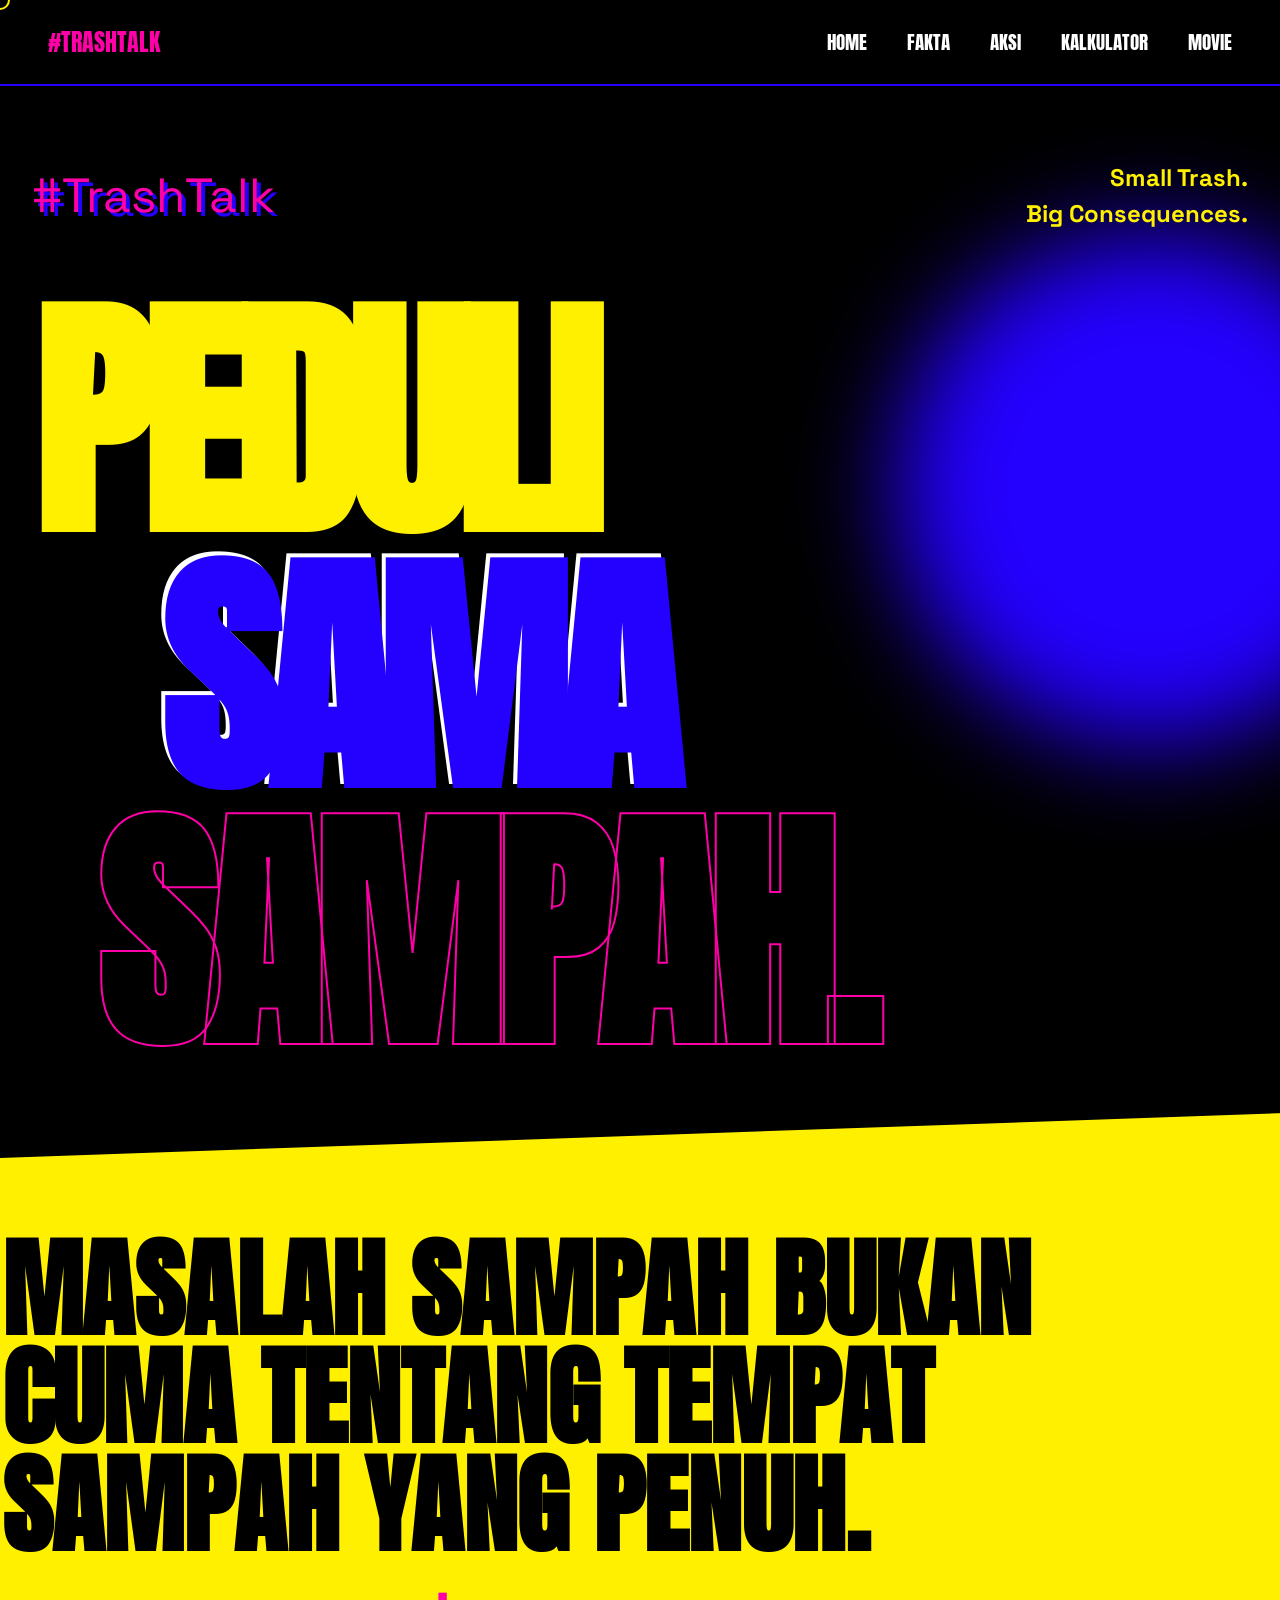
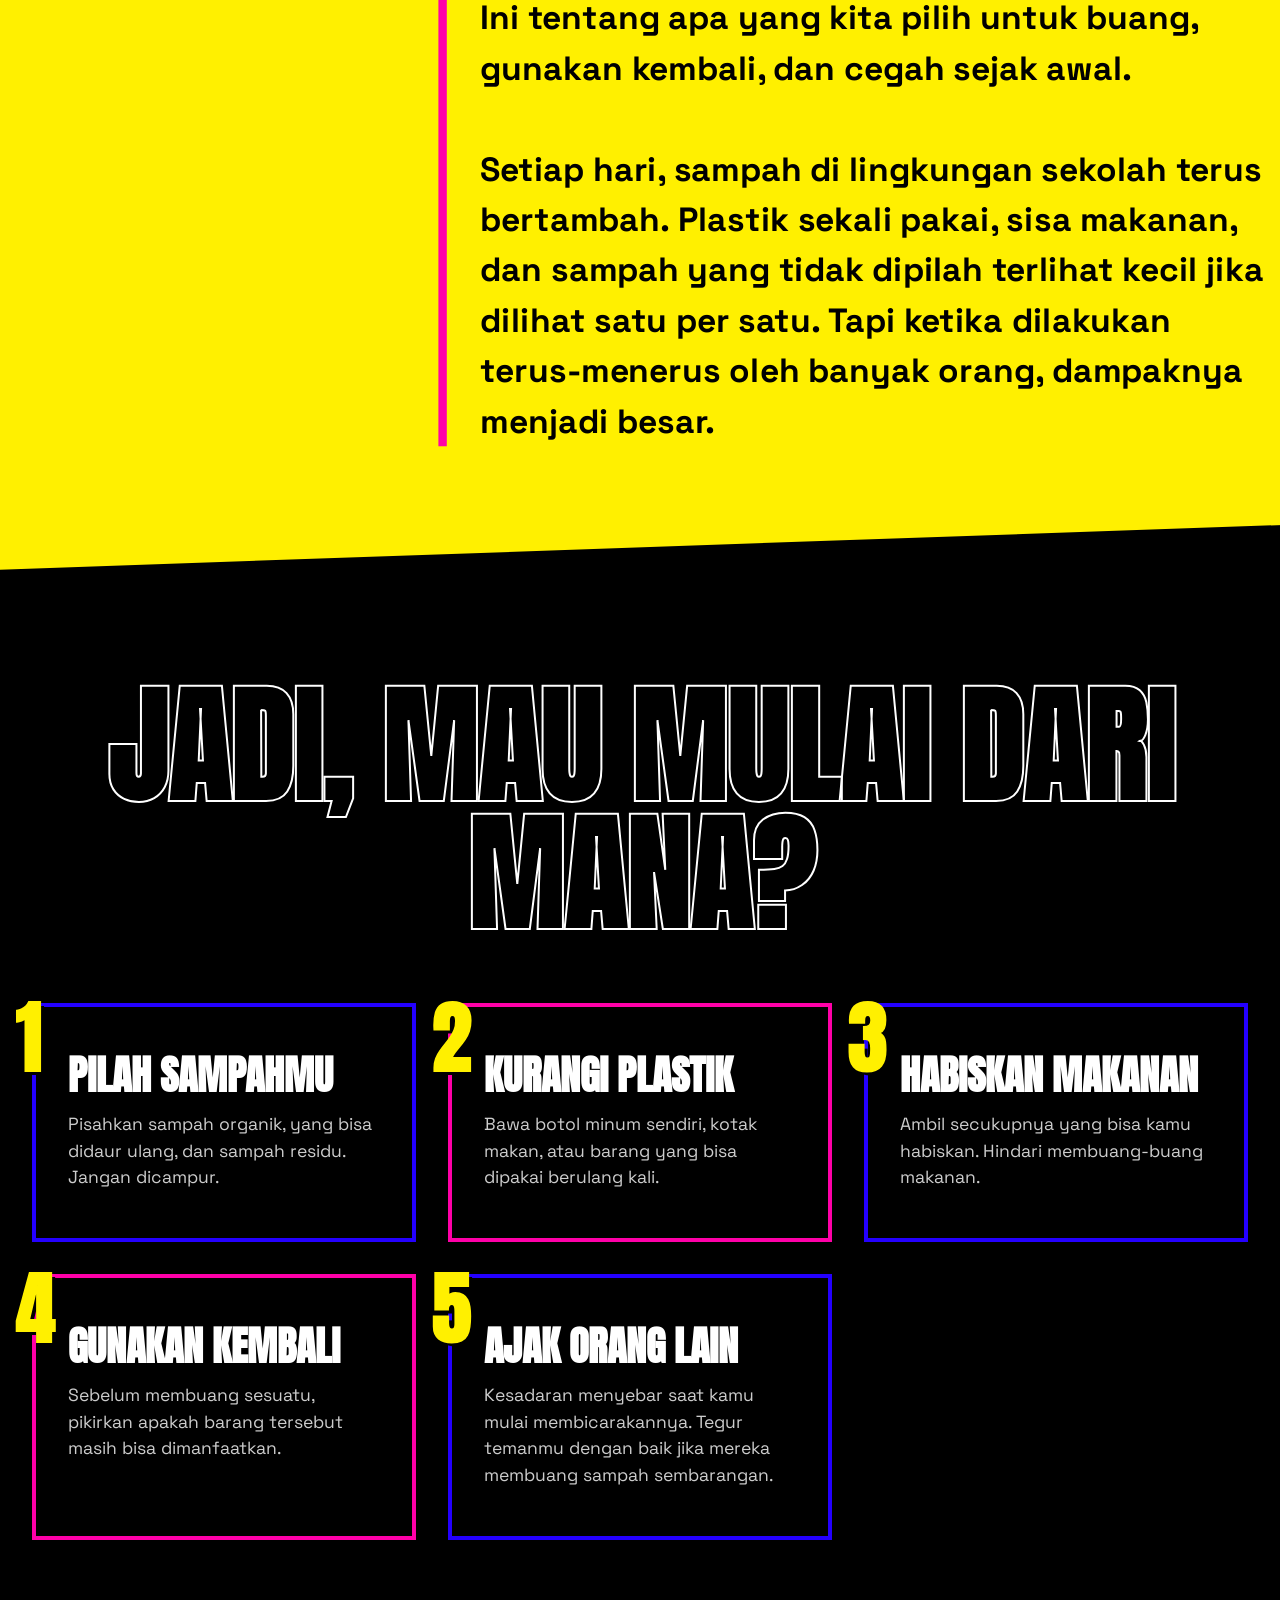
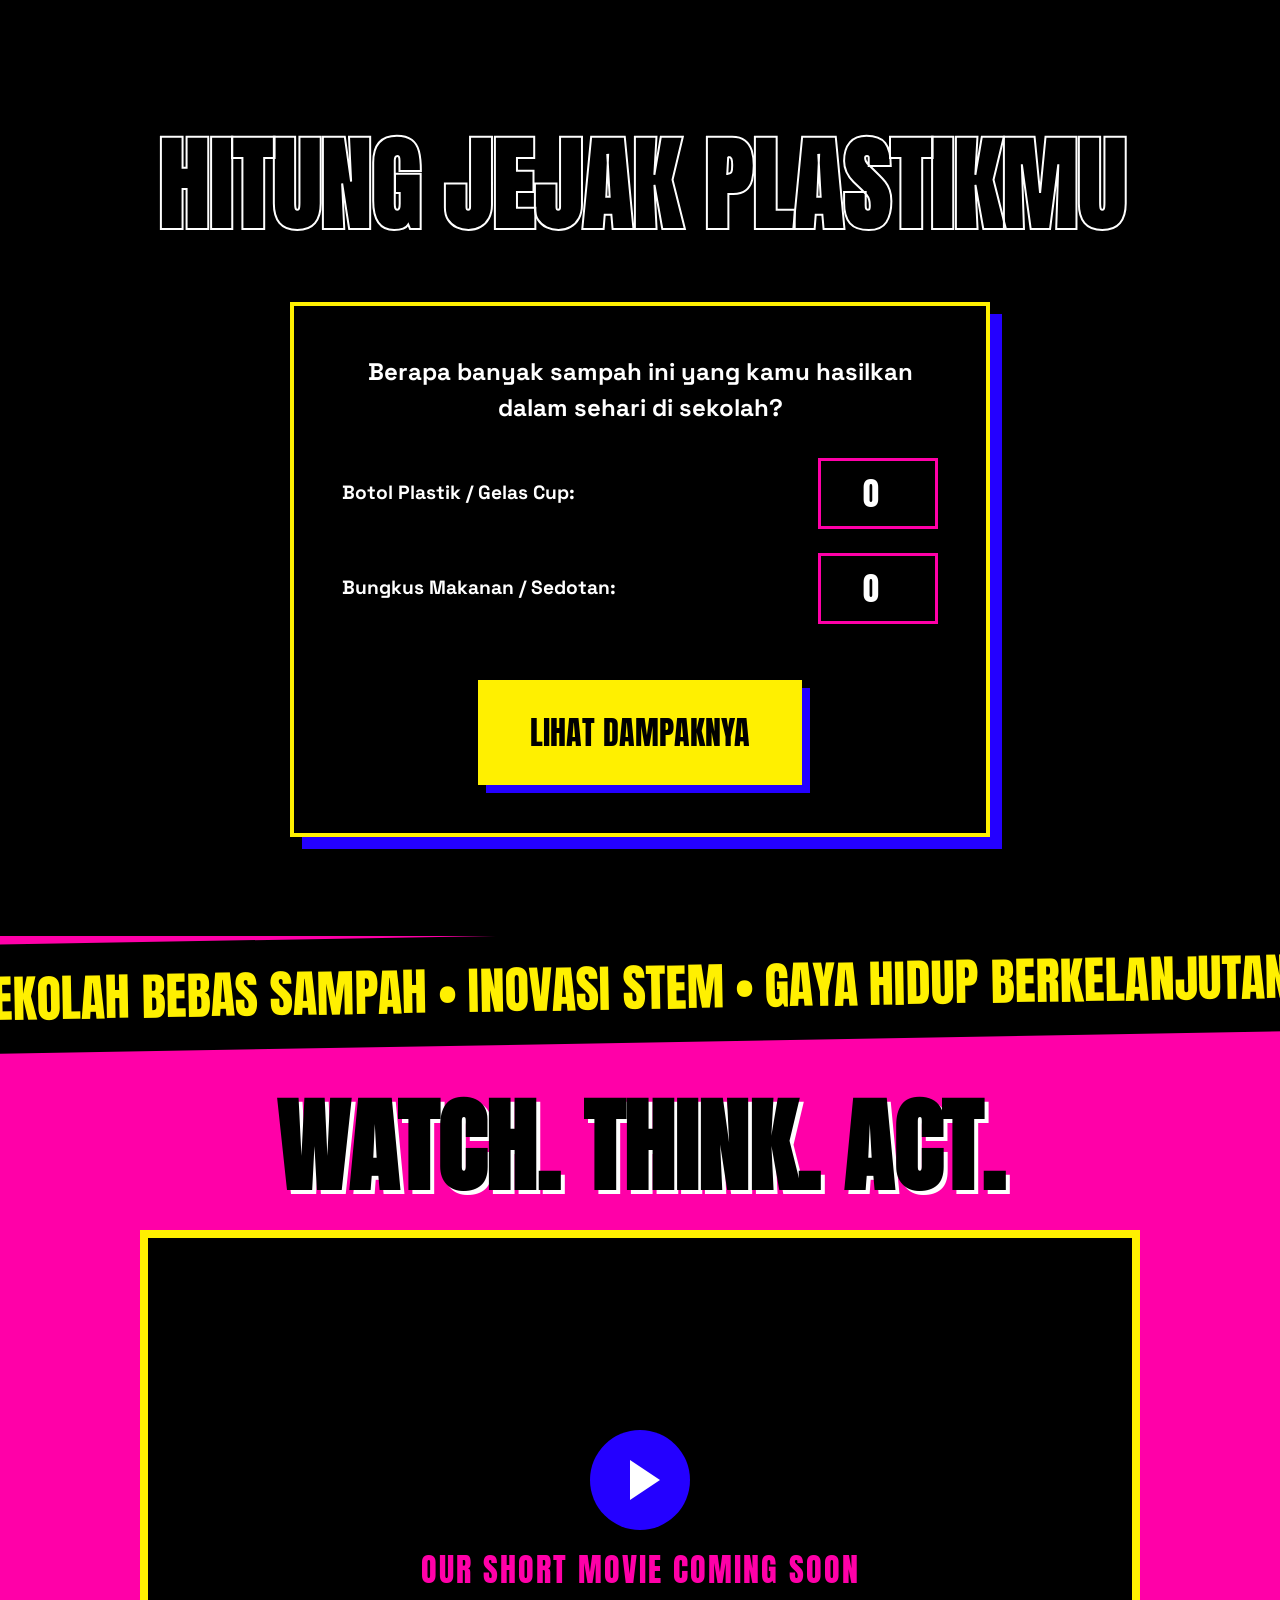
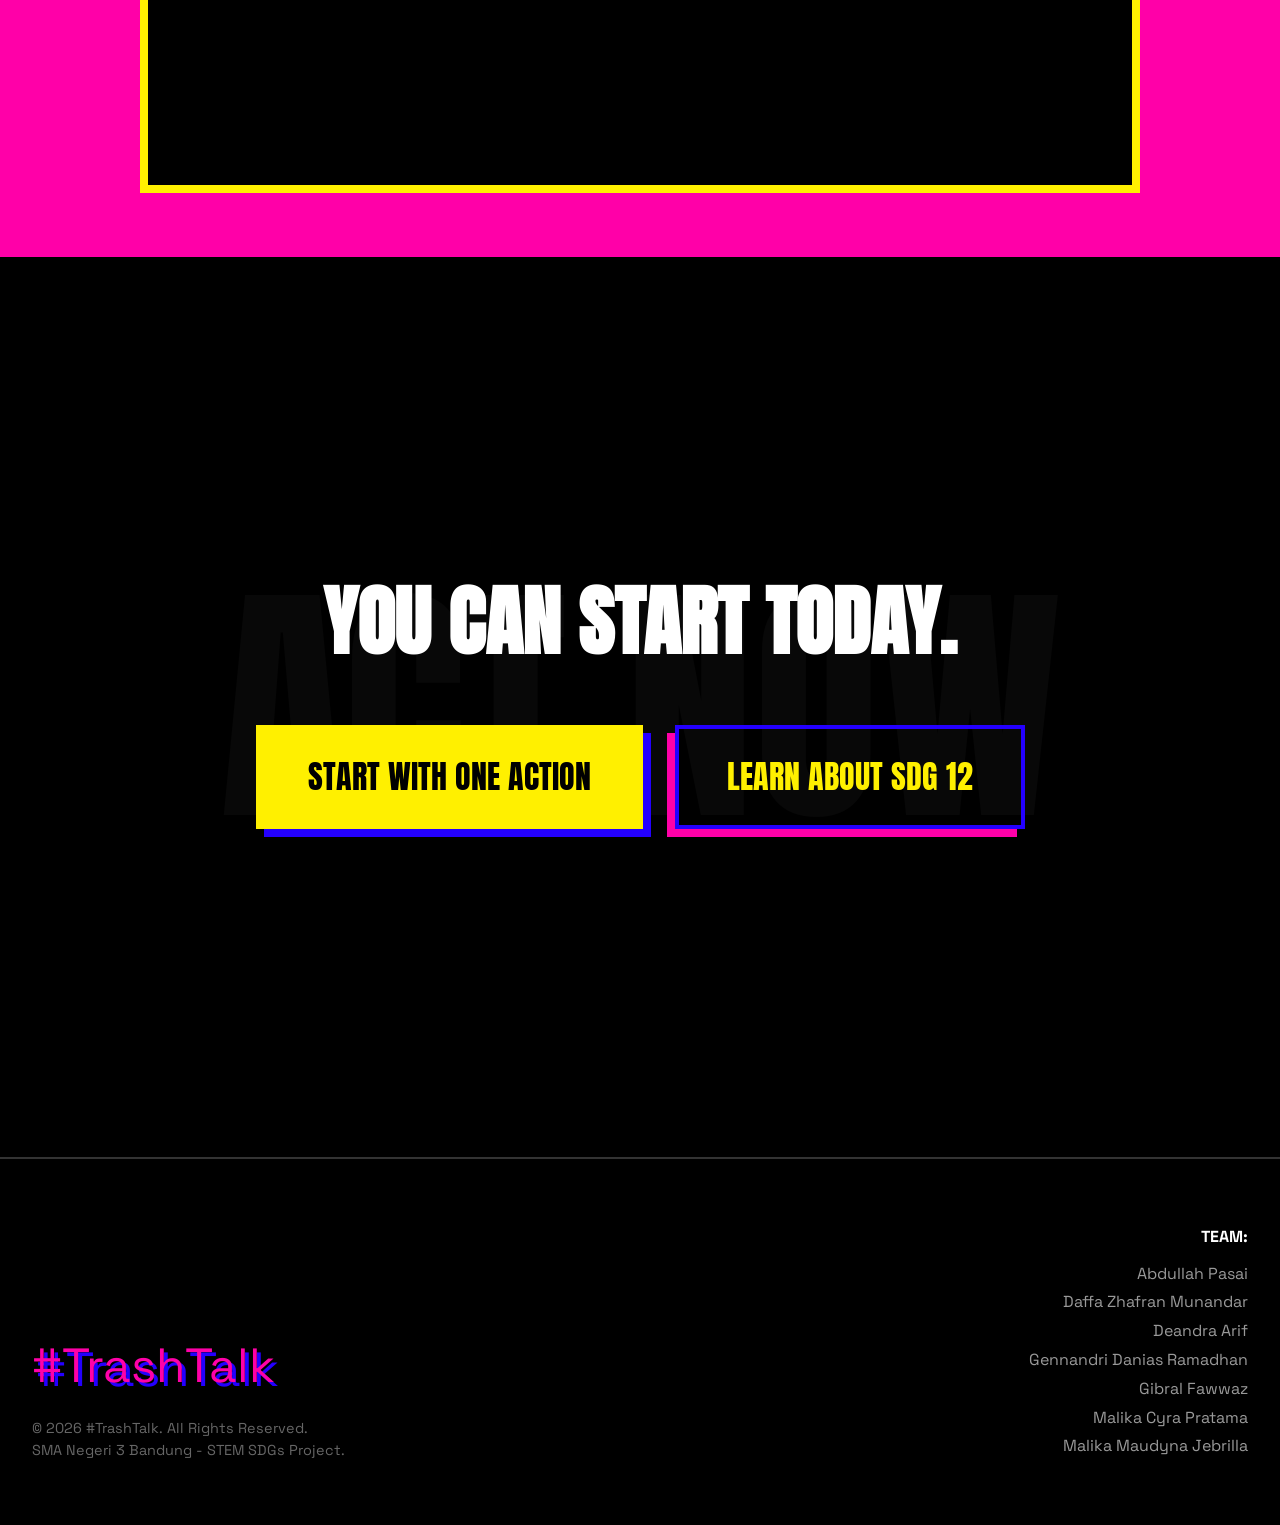
<file: index.html>
<!DOCTYPE html>
<html lang="en">
<head>
    <meta charset="UTF-8">
    <meta name="viewport" content="width=device-width, initial-scale=1.0">
    
    <!-- Open Graph / Social Media Meta Tags -->
    <meta property="og:type" content="website">
    <meta property="og:title" content="#TrashTalk | Peduli Sama Sampah">
    <meta property="og:description" content="Masalah sampah bukan cuma tentang tempat sampah yang penuh. Yuk mulai aksi kecil berdampak besar!">
    <meta property="og:image" content="https://via.placeholder.com/1200x630/FF00A8/000000?text=TRASH+TALK+POSTER">
    <meta name="twitter:card" content="summary_large_image">

    <title>#TrashTalk | Peduli Sama Sampah</title>
    
    <link rel="preconnect" href="https://fonts.googleapis.com">
    <link rel="preconnect" href="https://fonts.gstatic.com" crossorigin>
    <link href="https://fonts.googleapis.com/css2?family=Anton&family=Space+Grotesk:wght@400;700&display=swap" rel="stylesheet">
    
    <!-- Tautan ke file CSS terpisah -->
    <link rel="stylesheet" href="style.css">
</head>
<body>

    <div class="cursor"></div>

    <!-- NAVIGATION BAR -->
    <nav class="navbar">
        <div class="nav-brand">#TrashTalk</div>
        <ul class="nav-links">
            <li><a href="#hero" class="hover-target">Home</a></li>
            <li><a href="#context" class="hover-target">Fakta</a></li>
            <li><a href="#action" class="hover-target">Aksi</a></li>
            <li><a href="#calculator" class="hover-target">Kalkulator</a></li>
            <li><a href="#movie" class="hover-target">Movie</a></li>
        </ul>
    </nav>

    <!-- HERO SECTION -->
    <section id="hero" class="section">
        <div class="shape-circle"></div>
        <div class="container">
            <div class="hero-top reveal">
                <div class="brand">#TrashTalk</div>
                <div class="slogan">Small Trash.<br>Big Consequences.</div>
            </div>
            
            <div class="hero-title-container reveal" style="transition-delay: 0.2s;">
                <h1 class="hero-title">
                    <span>PEDULI</span>
                    <span>SAMA</span>
                    <span>SAMPAH.</span>
                </h1>
            </div>
        </div>
    </section>

    <!-- CONTEXT SECTION -->
    <section id="context" class="section">
        <div class="container context-inner">
            <h2 class="huge-text reveal">Masalah sampah bukan cuma tentang tempat sampah yang penuh.</h2>
            <p class="context-desc reveal" style="transition-delay: 0.2s;">
                Ini tentang apa yang kita pilih untuk buang, gunakan kembali, dan cegah sejak awal.<br><br>
                Setiap hari, sampah di lingkungan sekolah terus bertambah. Plastik sekali pakai, sisa makanan, dan sampah yang tidak dipilah terlihat kecil jika dilihat satu per satu. Tapi ketika dilakukan terus-menerus oleh banyak orang, dampaknya menjadi besar.
            </p>
        </div>
    </section>

    <!-- ACTION SECTION -->
    <section id="action" class="section">
        <div class="container">
            <h2 class="action-header reveal">JADI, MAU MULAI DARI MANA?</h2>
            
            <div class="action-grid">
                <div class="action-card reveal">
                    <div class="card-num">1</div>
                    <h3 class="card-title">PILAH SAMPAHMU</h3>
                    <p class="card-desc">Pisahkan sampah organik, yang bisa didaur ulang, dan sampah residu. Jangan dicampur.</p>
                </div>
                
                <div class="action-card reveal" style="transition-delay: 0.1s;">
                    <div class="card-num">2</div>
                    <h3 class="card-title">KURANGI PLASTIK</h3>
                    <p class="card-desc">Bawa botol minum sendiri, kotak makan, atau barang yang bisa dipakai berulang kali.</p>
                </div>
                
                <div class="action-card reveal" style="transition-delay: 0.2s;">
                    <div class="card-num">3</div>
                    <h3 class="card-title">HABISKAN MAKANAN</h3>
                    <p class="card-desc">Ambil secukupnya yang bisa kamu habiskan. Hindari membuang-buang makanan.</p>
                </div>
                
                <div class="action-card reveal" style="transition-delay: 0.3s;">
                    <div class="card-num">4</div>
                    <h3 class="card-title">GUNAKAN KEMBALI</h3>
                    <p class="card-desc">Sebelum membuang sesuatu, pikirkan apakah barang tersebut masih bisa dimanfaatkan.</p>
                </div>
                
                <div class="action-card reveal" style="transition-delay: 0.4s;">
                    <div class="card-num">5</div>
                    <h3 class="card-title">AJAK ORANG LAIN</h3>
                    <p class="card-desc">Kesadaran menyebar saat kamu mulai membicarakannya. Tegur temanmu dengan baik jika mereka membuang sampah sembarangan.</p>
                </div>
            </div>
        </div>
    </section>

    <!-- CALCULATOR SECTION -->
    <section id="calculator" class="section">
        <div class="container">
            <h2 class="action-header reveal" style="font-size: clamp(3rem, 8vw, 10rem);">HITUNG JEJAK PLASTIKMU</h2>
            <div class="calc-box reveal">
                <p>Berapa banyak sampah ini yang kamu hasilkan dalam sehari di sekolah?</p>
                
                <div class="input-group">
                    <label>Botol Plastik / Gelas Cup:</label>
                    <input type="number" id="botolInput" min="0" value="0" class="hover-target">
                </div>
                
                <div class="input-group">
                    <label>Bungkus Makanan / Sedotan:</label>
                    <input type="number" id="bungkusInput" min="0" value="0" class="hover-target">
                </div>
                
                <button class="btn btn-primary hover-target" onclick="hitungSampah()" style="margin-top: 2rem;">LIHAT DAMPAKNYA</button>
                
                <div id="hasilKalkulasi" class="hasil-box hidden"></div>
            </div>
        </div>
    </section>

    <!-- MOVIE SECTION -->
    <section id="movie" class="section">
        <div class="marquee">
            <div class="marquee-content">
                SEKOLAH BEBAS SAMPAH • INOVASI STEM • GAYA HIDUP BERKELANJUTAN • SEKOLAH BEBAS SAMPAH • INOVASI STEM • GAYA HIDUP BERKELANJUTAN • 
            </div>
        </div>
        
        <div class="container movie-container">
            <h2 class="movie-title reveal">WATCH. THINK. ACT.</h2>
            
            <div class="video-placeholder reveal hover-target" style="transition-delay: 0.2s;">
                <div class="play-btn">
                    <div class="play-icon"></div>
                </div>
                <div class="coming-soon">OUR SHORT MOVIE COMING SOON</div>
            </div>
        </div>
    </section>

    <!-- CTA SECTION -->
    <section id="cta" class="section">
        <div class="cta-bg-text">ACT NOW</div>
        <div class="container">
            <h2 class="cta-title reveal">YOU CAN START TODAY.</h2>
            
            <div class="btn-group reveal" style="transition-delay: 0.2s;">
                <a href="action-details.html" class="btn btn-primary hover-target">START WITH ONE ACTION</a>
                <a href="https://sdgs.un.org/goals/goal12" target="_blank" class="btn btn-secondary hover-target">LEARN ABOUT SDG 12</a>
            </div>
        </div>
    </section>

    <!-- FOOTER -->
    <footer>
        <div class="container footer-content reveal">
            <div class="footer-left">
                <div class="brand">#TrashTalk</div>
                <div class="copyright">© 2026 #TrashTalk. All Rights Reserved.<br>SMA Negeri 3 Bandung - STEM SDGs Project.</div>
            </div>
            
            <div class="team-list">
                <div class="team-title">TEAM:</div>
                Abdullah Pasai<br>
                Daffa Zhafran Munandar<br>
                Deandra Arif<br>
                Gennandri Danias Ramadhan<br>
                Gibral Fawwaz<br>
                Malika Cyra Pratama<br>
                Malika Maudyna Jebrilla
            </div>
        </div>
    </footer>

    <script>
        // Custom Cursor Logic
        const cursor = document.querySelector('.cursor');
        const hoverTargets = document.querySelectorAll('a, .action-card, .hover-target, button, input');

        document.addEventListener('mousemove', (e) => {
            cursor.style.left = e.clientX + 'px';
            cursor.style.top = e.clientY + 'px';
        });

        hoverTargets.forEach(target => {
            target.addEventListener('mouseenter', () => {
                cursor.classList.add('hover');
            });
            target.addEventListener('mouseleave', () => {
                cursor.classList.remove('hover');
            });
        });

        // Scroll Reveal Animation
        function reveal() {
            var reveals = document.querySelectorAll(".reveal");
            for (var i = 0; i < reveals.length; i++) {
                var windowHeight = window.innerHeight;
                var elementTop = reveals[i].getBoundingClientRect().top;
                var elementVisible = 100;
                
                if (elementTop < windowHeight - elementVisible) {
                    reveals[i].classList.add("active");
                }
            }
        }
        
        window.addEventListener("scroll", reveal);
        // Trigger once on load
        reveal();

        // Marquee infinite loop logic (clone text to ensure seamless looping)
        const marqueeContent = document.querySelector('.marquee-content');
        const clone = marqueeContent.cloneNode(true);
        marqueeContent.parentElement.appendChild(clone);

       // Kalkulator Jejak Sampah Logic
        function hitungSampah() {
            let botol = parseInt(document.getElementById('botolInput').value) || 0;
            let bungkus = parseInt(document.getElementById('bungkusInput').value) || 0;
            
            // Asumsi 260 hari efektif sekolah dalam setahun
            let totalHarian = botol + bungkus;
            let totalTahunan = totalHarian * 260;
            
            let hasilDiv = document.getElementById('hasilKalkulasi');
            let pesan = "";
            
            // Kontrol logika baru yang lebih bertahap
            if (totalTahunan === 0) {
                pesan = "Luar biasa! 0 sampah plastik. Kamu pahlawan lingkungan sejati.";
            } else if (totalHarian === 1) {
                pesan = `Sehari cuma 1, tapi dalam setahun jadi ${totalTahunan} sampah plastik. Masih oke, tapi coba perbaiki lagi yuk pakai tumbler atau kotak makan sendiri!`;
            } else if (totalHarian <= 4) {
                pesan = `Wah, sehari rata-rata ${totalHarian} sampah, setahun jadi ${totalTahunan} sampah plastik. Udah lumayan banyak nih, pelan-pelan mulai dikurangi ya!`;
            } else {
                pesan = `AWAS! Kamu menumpuk ${totalTahunan} sampah plastik setahun. Bayangkan kalau satu sekolah melakukan hal yang sama, bisa tenggelam dalam sampah! Mulai drastis kurangi hari ini.`;
            }
            
            hasilDiv.innerHTML = pesan;
            hasilDiv.classList.remove('hidden');
        }
    </script>
</body>
</html>
</file>
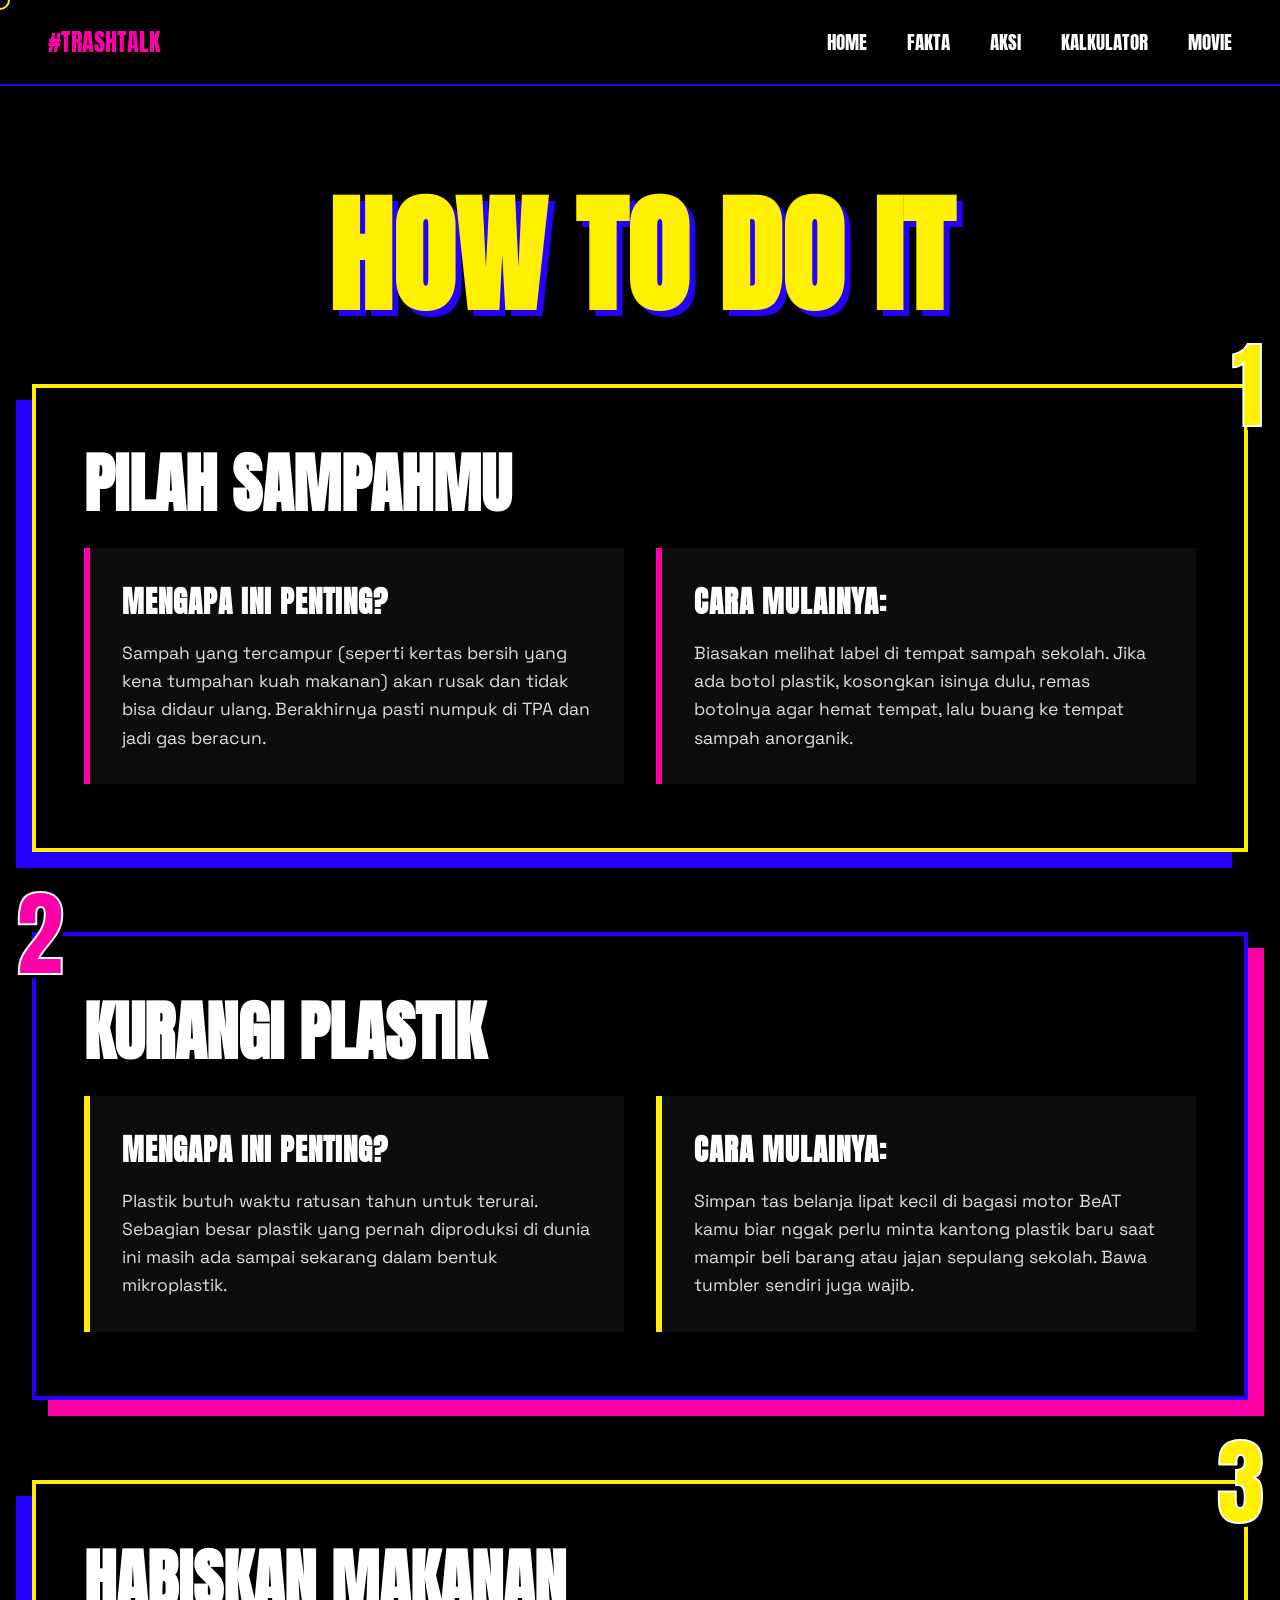
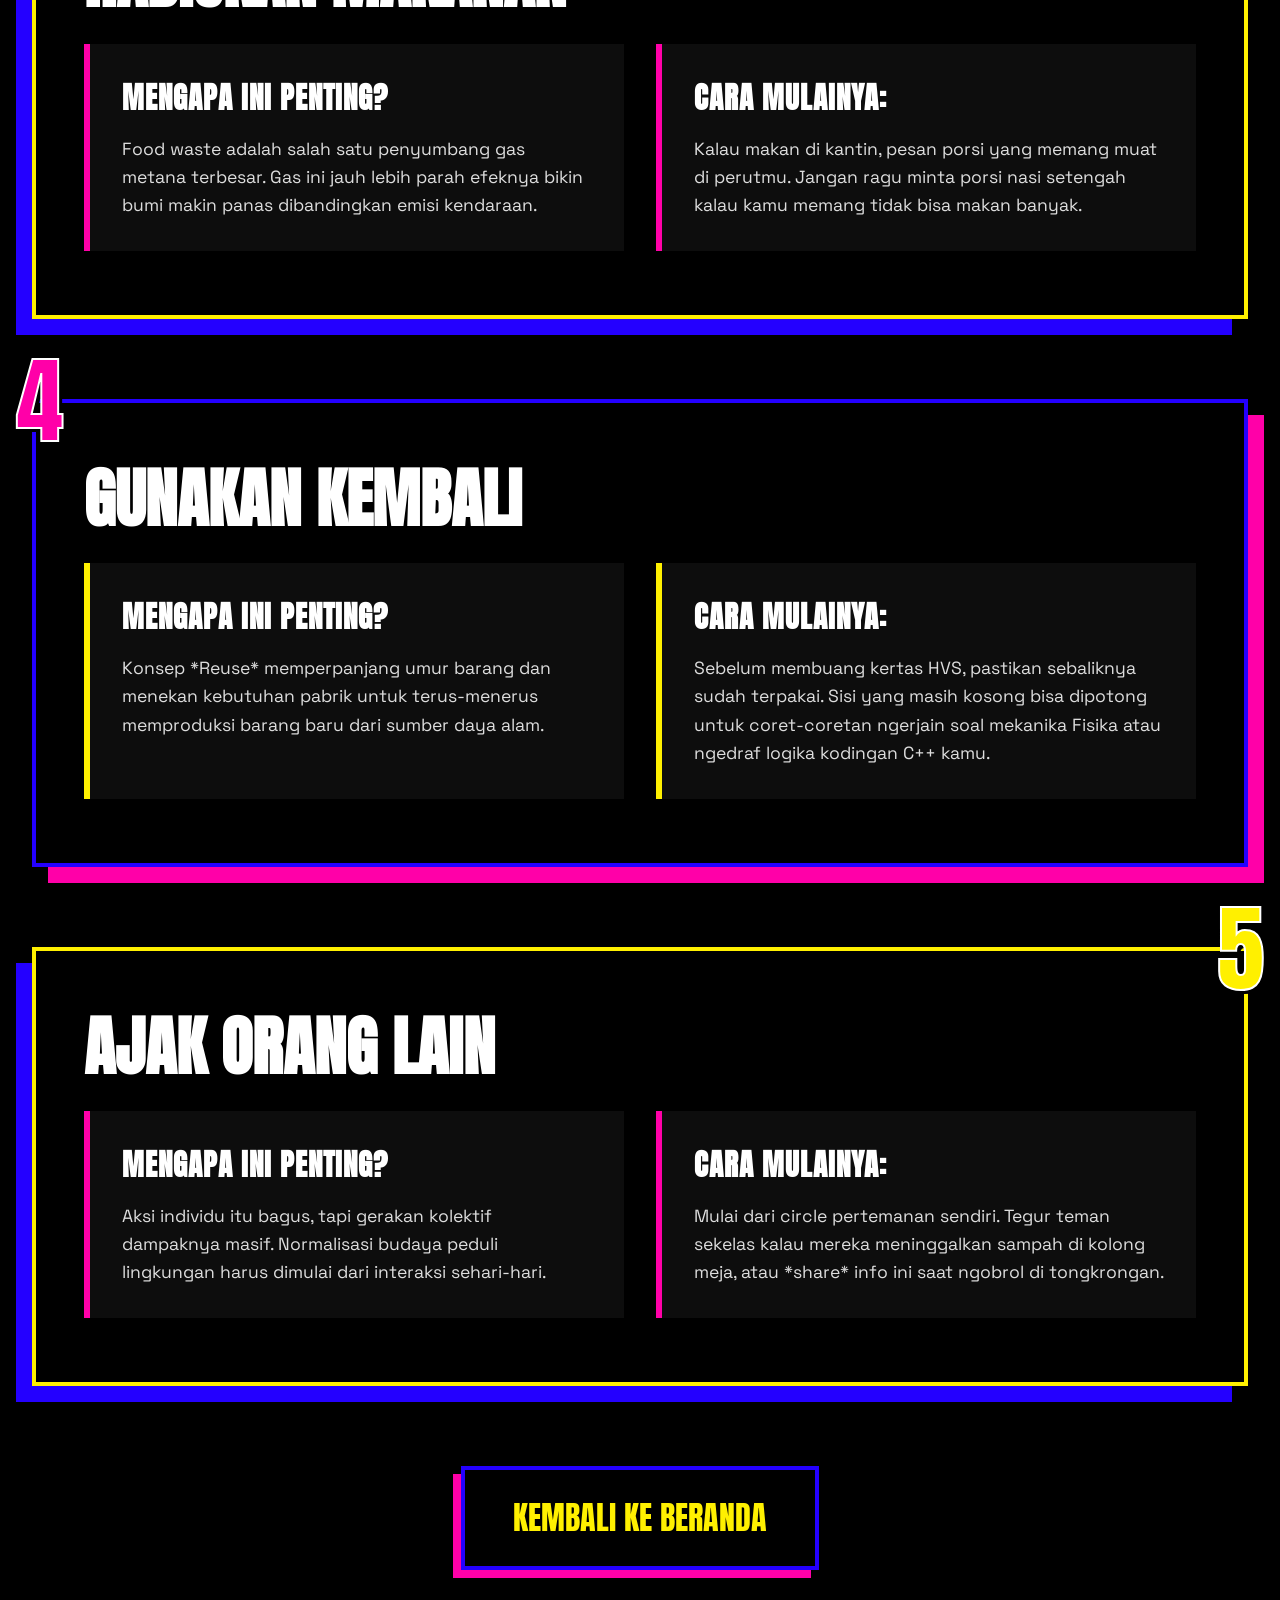
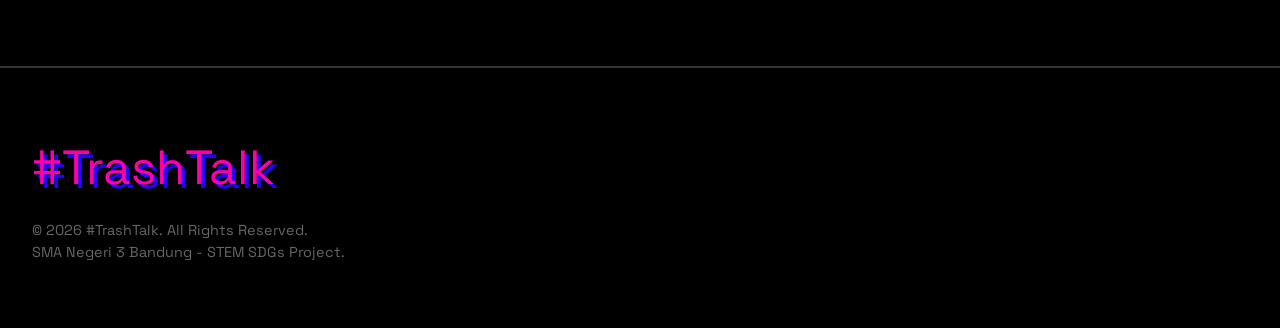
<file: action-details.html>
<!DOCTYPE html>
<html lang="en">
<head>
    <meta charset="UTF-8">
    <meta name="viewport" content="width=device-width, initial-scale=1.0">
    <title>Take Action | #TrashTalk</title>
    
    <link rel="preconnect" href="https://fonts.googleapis.com">
    <link rel="preconnect" href="https://fonts.gstatic.com" crossorigin>
    <link href="https://fonts.googleapis.com/css2?family=Anton&family=Space+Grotesk:wght@400;700&display=swap" rel="stylesheet">
    
    <!-- Terhubung ke CSS utama -->
    <link rel="stylesheet" href="style.css">
    
    <style>
        /* CSS Khusus Layout Halaman Detail */
        .detail-page {
            padding-top: 12rem;
            padding-bottom: 6rem;
        }
        
        .page-title {
            font-size: clamp(4rem, 10vw, 8rem);
            color: var(--neon-yellow);
            text-align: center;
            margin-bottom: 4rem;
            text-shadow: 6px 6px 0 var(--electric-blue);
        }

        .detail-card {
            background: var(--black);
            border: 4px solid var(--electric-blue);
            padding: 4rem 3rem;
            margin-bottom: 5rem;
            position: relative;
            box-shadow: 16px 16px 0 var(--hot-pink);
            transition: transform 0.3s;
        }
        
        .detail-card:nth-child(even) {
            border-color: var(--neon-yellow);
            box-shadow: -16px 16px 0 var(--electric-blue);
        }
        
        .detail-card:hover {
            transform: translateY(-5px);
        }
        
        .detail-num {
            font-family: 'Anton', sans-serif;
            font-size: 6rem;
            color: var(--hot-pink);
            position: absolute;
            top: -50px;
            left: -20px;
            text-shadow: 4px 4px 0 var(--black);
            -webkit-text-stroke: 2px var(--white);
            line-height: 1;
            z-index: 2;
        }
        
        .detail-card:nth-child(even) .detail-num {
            color: var(--neon-yellow);
            left: auto;
            right: -20px;
        }
        
        .detail-title {
            font-size: clamp(2.5rem, 5vw, 4rem);
            margin-bottom: 2rem;
            color: var(--white);
            text-transform: uppercase;
        }
        
        .detail-content {
            display: grid;
            grid-template-columns: 1fr;
            gap: 2rem;
        }
        
        @media (min-width: 768px) {
            .detail-content {
                grid-template-columns: 1fr 1fr;
            }
        }
        
        .detail-box {
            background: rgba(255, 255, 255, 0.05);
            padding: 2rem;
            border-left: 6px solid var(--neon-yellow);
        }
        
        .detail-card:nth-child(even) .detail-box {
            border-left-color: var(--hot-pink);
        }
        
        .detail-box h4 {
            font-family: 'Anton', sans-serif;
            font-size: 1.8rem;
            letter-spacing: 1px;
            margin-bottom: 1rem;
            color: var(--white);
        }
        
        .detail-box p {
            font-size: 1.1rem;
            color: #ddd;
            line-height: 1.6;
        }
        
        .back-btn-container {
            text-align: center;
            margin-top: 4rem;
        }
    </style>
</head>
<body>

    <div class="cursor"></div>

    <!-- NAVIGATION BAR (Link mengarah kembali ke index.html) -->
    <nav class="navbar">
        <div class="nav-brand">#TrashTalk</div>
        <ul class="nav-links">
            <li><a href="index.html#hero" class="hover-target">Home</a></li>
            <li><a href="index.html#context" class="hover-target">Fakta</a></li>
            <li><a href="index.html#action" class="hover-target">Aksi</a></li>
            <li><a href="index.html#calculator" class="hover-target">Kalkulator</a></li>
            <li><a href="index.html#movie" class="hover-target">Movie</a></li>
        </ul>
    </nav>

    <!-- DETAIL CONTENT SECTION -->
    <section class="detail-page">
        <div class="container">
            <h1 class="page-title reveal">HOW TO DO IT</h1>
            
            <div class="detail-card reveal" style="transition-delay: 0.1s;">
                <div class="detail-num">1</div>
                <h2 class="detail-title">PILAH SAMPAHMU</h2>
                <div class="detail-content">
                    <div class="detail-box">
                        <h4>MENGAPA INI PENTING?</h4>
                        <p>Sampah yang tercampur (seperti kertas bersih yang kena tumpahan kuah makanan) akan rusak dan tidak bisa didaur ulang. Berakhirnya pasti numpuk di TPA dan jadi gas beracun.</p>
                    </div>
                    <div class="detail-box">
                        <h4>CARA MULAINYA:</h4>
                        <p>Biasakan melihat label di tempat sampah sekolah. Jika ada botol plastik, kosongkan isinya dulu, remas botolnya agar hemat tempat, lalu buang ke tempat sampah anorganik.</p>
                    </div>
                </div>
            </div>

            <div class="detail-card reveal" style="transition-delay: 0.2s;">
                <div class="detail-num">2</div>
                <h2 class="detail-title">KURANGI PLASTIK</h2>
                <div class="detail-content">
                    <div class="detail-box">
                        <h4>MENGAPA INI PENTING?</h4>
                        <p>Plastik butuh waktu ratusan tahun untuk terurai. Sebagian besar plastik yang pernah diproduksi di dunia ini masih ada sampai sekarang dalam bentuk mikroplastik.</p>
                    </div>
                    <div class="detail-box">
                        <h4>CARA MULAINYA:</h4>
                        <p>Simpan tas belanja lipat kecil di bagasi motor BeAT kamu biar nggak perlu minta kantong plastik baru saat mampir beli barang atau jajan sepulang sekolah. Bawa tumbler sendiri juga wajib.</p>
                    </div>
                </div>
            </div>

            <div class="detail-card reveal" style="transition-delay: 0.3s;">
                <div class="detail-num">3</div>
                <h2 class="detail-title">HABISKAN MAKANAN</h2>
                <div class="detail-content">
                    <div class="detail-box">
                        <h4>MENGAPA INI PENTING?</h4>
                        <p>Food waste adalah salah satu penyumbang gas metana terbesar. Gas ini jauh lebih parah efeknya bikin bumi makin panas dibandingkan emisi kendaraan.</p>
                    </div>
                    <div class="detail-box">
                        <h4>CARA MULAINYA:</h4>
                        <p>Kalau makan di kantin, pesan porsi yang memang muat di perutmu. Jangan ragu minta porsi nasi setengah kalau kamu memang tidak bisa makan banyak.</p>
                    </div>
                </div>
            </div>

            <div class="detail-card reveal" style="transition-delay: 0.4s;">
                <div class="detail-num">4</div>
                <h2 class="detail-title">GUNAKAN KEMBALI</h2>
                <div class="detail-content">
                    <div class="detail-box">
                        <h4>MENGAPA INI PENTING?</h4>
                        <p>Konsep *Reuse* memperpanjang umur barang dan menekan kebutuhan pabrik untuk terus-menerus memproduksi barang baru dari sumber daya alam.</p>
                    </div>
                    <div class="detail-box">
                        <h4>CARA MULAINYA:</h4>
                        <p>Sebelum membuang kertas HVS, pastikan sebaliknya sudah terpakai. Sisi yang masih kosong bisa dipotong untuk coret-coretan ngerjain soal mekanika Fisika atau ngedraf logika kodingan C++ kamu.</p>
                    </div>
                </div>
            </div>

            <div class="detail-card reveal" style="transition-delay: 0.5s;">
                <div class="detail-num">5</div>
                <h2 class="detail-title">AJAK ORANG LAIN</h2>
                <div class="detail-content">
                    <div class="detail-box">
                        <h4>MENGAPA INI PENTING?</h4>
                        <p>Aksi individu itu bagus, tapi gerakan kolektif dampaknya masif. Normalisasi budaya peduli lingkungan harus dimulai dari interaksi sehari-hari.</p>
                    </div>
                    <div class="detail-box">
                        <h4>CARA MULAINYA:</h4>
                        <p>Mulai dari circle pertemanan sendiri. Tegur teman sekelas kalau mereka meninggalkan sampah di kolong meja, atau *share* info ini saat ngobrol di tongkrongan.</p>
                    </div>
                </div>
            </div>

            <div class="back-btn-container reveal">
                <a href="index.html" class="btn btn-secondary hover-target">KEMBALI KE BERANDA</a>
            </div>
        </div>
    </section>

    <!-- FOOTER -->
    <footer>
        <div class="container footer-content">
            <div class="footer-left">
                <div class="brand">#TrashTalk</div>
                <div class="copyright">© 2026 #TrashTalk. All Rights Reserved.<br>SMA Negeri 3 Bandung - STEM SDGs Project.</div>
            </div>
        </div>
    </footer>

    <script>
        // Custom Cursor Logic
        const cursor = document.querySelector('.cursor');
        const hoverTargets = document.querySelectorAll('a, .hover-target');

        document.addEventListener('mousemove', (e) => {
            cursor.style.left = e.clientX + 'px';
            cursor.style.top = e.clientY + 'px';
        });

        hoverTargets.forEach(target => {
            target.addEventListener('mouseenter', () => {
                cursor.classList.add('hover');
            });
            target.addEventListener('mouseleave', () => {
                cursor.classList.remove('hover');
            });
        });

        // Scroll Reveal Animation
        function reveal() {
            var reveals = document.querySelectorAll(".reveal");
            for (var i = 0; i < reveals.length; i++) {
                var windowHeight = window.innerHeight;
                var elementTop = reveals[i].getBoundingClientRect().top;
                var elementVisible = 100;
                
                if (elementTop < windowHeight - elementVisible) {
                    reveals[i].classList.add("active");
                }
            }
        }
        
        window.addEventListener("scroll", reveal);
        reveal();
    </script>
</body>
</html>
</file>
<file: style.css>
:root {
    --black: #000000;
    --neon-yellow: #FFF000;
    --hot-pink: #FF00A8;
    --electric-blue: #2400FF;
    --white: #FFFFFF;
}

* {
    margin: 0;
    padding: 0;
    box-sizing: border-box;
    cursor: none;
}

html {
    scroll-behavior: smooth;
}

body {
    background-color: var(--black);
    color: var(--white);
    font-family: 'Space Grotesk', sans-serif;
    overflow-x: hidden;
    line-height: 1.5;
}

h1, h2, h3, .poster-text {
    font-family: 'Anton', sans-serif;
    text-transform: uppercase;
    line-height: 1
    
    ;
}

/* Custom Cursor */
.cursor {
    width: 20px;
    height: 20px;
    border: 2px solid var(--neon-yellow);
    border-radius: 50%;
    position: fixed;
    pointer-events: none;
    z-index: 9999;
    transform: translate(-50%, -50%);
    transition: width 0.2s, height 0.2s, background-color 0.2s;
    mix-blend-mode: difference;
}

.cursor.hover {
    width: 50px;
    height: 50px;
    background-color: var(--hot-pink);
    border-color: transparent;
}

/* Utility Classes */
.container {
    width: 100%;
    max-width: 1400px;
    margin: 0 auto;
    padding: 0 2rem;
}

.section {
    min-height: 100vh;
    display: flex;
    flex-direction: column;
    justify-content: center;
    padding: 6rem 0;
    position: relative;
}

/* Animations */
@keyframes marquee {
    0% { transform: translateX(0); }
    100% { transform: translateX(-50%); }
}

@keyframes float {
    0%, 100% { transform: translateY(0); }
    50% { transform: translateY(-20px); }
}

.reveal {
    opacity: 0;
    transform: translateY(50px);
    transition: all 0.8s cubic-bezier(0.16, 1, 0.3, 1);
}

.reveal.active {
    opacity: 1;
    transform: translateY(0);
}

/* Navbar Styling */
.navbar {
    position: fixed;
    top: 0;
    width: 100%;
    display: flex;
    justify-content: space-between;
    align-items: center;
    padding: 1.5rem 3rem;
    background: rgba(0, 0, 0, 0.85);
    backdrop-filter: blur(10px);
    z-index: 1000;
    border-bottom: 2px solid var(--electric-blue);
}

.navbar .nav-brand {
    font-family: 'Anton', sans-serif;
    color: var(--hot-pink);
    font-size: 1.5rem;
    text-transform: uppercase;
}

.nav-links {
    display: flex;
    gap: 2.5rem;
    list-style: none;
}

.nav-links a {
    color: var(--white);
    text-decoration: none;
    font-family: 'Anton', sans-serif;
    font-size: 1.2rem;
    text-transform: uppercase;
    transition: color 0.3s;
}

.nav-links a:hover {
    color: var(--neon-yellow);
}

/* Hero Section */
#hero {
    position: relative;
    overflow: hidden;
    padding-top: 10rem;
}

.hero-top {
    display: flex;
    justify-content: space-between;
    align-items: flex-start;
    margin-bottom: 4rem;
    position: relative;
    z-index: 2;
}

.brand {
    font-size: clamp(2rem, 4vw, 3rem);
    color: var(--hot-pink);
    text-shadow: 4px 4px 0 var(--electric-blue);
}

.slogan {
    font-size: clamp(1rem, 2vw, 1.5rem);
    font-weight: 700;
    text-align: right;
    max-width: 300px;
    color: var(--neon-yellow);
}

.hero-title-container {
    position: relative;
    z-index: 2;
}

.hero-title {
    font-size: clamp(6rem, 20vw, 25rem);
    letter-spacing: -0.05em;
    word-spacing: -0.1em;
    color: var(--neon-yellow);
    display: flex;
    flex-direction: column;
}

.hero-title span:nth-child(2) {
    color: var(--electric-blue);
    margin-left: 10vw;
    text-shadow: -4px -4px 0 var(--white);
}

.hero-title span:nth-child(3) {
    color: transparent;
    -webkit-text-stroke: 2px var(--hot-pink);
    margin-left: 5vw;
}

.shape-circle {
    position: absolute;
    width: 40vw;
    height: 40vw;
    background: var(--electric-blue);
    border-radius: 50%;
    top: 20%;
    right: -10%;
    z-index: 1;
    mix-blend-mode: screen;
    filter: blur(50px);
    animation: float 10s ease-in-out infinite;
}

/* Context Section */
#context {
    background-color: var(--neon-yellow);
    color: var(--black);
    position: relative;
    transform: rotate(-2deg) scale(1.05);
    z-index: 3;
    box-shadow: 0 0 50px rgba(0,0,0,0.5);
}

.context-inner {
    transform: rotate(2deg);
}

.huge-text {
    font-size: clamp(3rem, 8vw, 8rem);
    margin-bottom: 2rem;
    color: var(--black);
}

.context-desc {
    font-size: clamp(1.2rem, 3vw, 2rem);
    font-weight: 700;
    max-width: 800px;
    margin-left: auto;
    border-left: 8px solid var(--hot-pink);
    padding-left: 2rem;
}

/* Action Section */
#action {
    padding-top: 10rem;
}

.action-header {
    font-size: clamp(4rem, 10vw, 12rem);
    color: transparent;
    -webkit-text-stroke: 2px var(--white);
    margin-bottom: 4rem;
    text-align: center;
}

.action-grid {
    display: grid;
    grid-template-columns: repeat(auto-fit, minmax(300px, 1fr));
    gap: 2rem;
}

.action-card {
    background: var(--black);
    border: 4px solid var(--electric-blue);
    padding: 3rem 2rem;
    position: relative;
    transition: transform 0.3s, background-color 0.3s;
}

.action-card:hover {
    transform: translateY(-10px) translateX(10px);
    background: var(--electric-blue);
}

.action-card:nth-child(even) {
    border-color: var(--hot-pink);
}

.action-card:nth-child(even):hover {
    background: var(--hot-pink);
}

.card-num {
    position: absolute;
    top: -30px;
    left: -20px;
    font-family: 'Anton', sans-serif;
    font-size: 5rem;
    color: var(--neon-yellow);
    text-shadow: 4px 4px 0 var(--black);
    -webkit-text-stroke: 2px var(--neon-yellow);
}

.card-title {
    font-size: 2.5rem;
    margin-bottom: 1rem;
    color: var(--white);
}

.action-card:hover .card-title {
    color: var(--black);
}

.card-desc {
    font-size: 1.1rem;
    color: #ccc;
}

.action-card:hover .card-desc {
    color: var(--black);
    font-weight: 700;
}

/* Calculator Section Styling */
.calc-box {
    background: var(--black);
    border: 4px solid var(--neon-yellow);
    padding: 3rem;
    max-width: 700px;
    margin: 0 auto;
    text-align: center;
    box-shadow: 12px 12px 0 var(--electric-blue);
}

.calc-box p {
    font-size: 1.5rem;
    margin-bottom: 2rem;
    font-weight: 700;
}

.input-group {
    display: flex;
    justify-content: space-between;
    align-items: center;
    margin: 1.5rem 0;
    font-size: 1.2rem;
    font-weight: 700;
    text-align: left;
}

.input-group input {
    background: transparent;
    border: 3px solid var(--hot-pink);
    color: var(--white);
    font-family: 'Anton', sans-serif;
    font-size: 2rem;
    padding: 0.5rem;
    width: 120px;
    text-align: center;
    outline: none;
}

.input-group input:focus {
    background: var(--hot-pink);
    color: var(--black);
}

.hasil-box {
    margin-top: 3rem;
    padding: 2rem;
    background: var(--hot-pink);
    color: var(--black);
    font-size: 1.5rem;
    font-weight: 700;
    border: 4px solid var(--black);
}

.hidden {
    display: none;
}

/* Movie Section */
#movie {
    background: var(--hot-pink);
    color: var(--black);
    padding: 4rem 0;
    position: relative;
}

.marquee {
    width: 100vw;
    overflow: hidden;
    white-space: nowrap;
    position: absolute;
    top: 0;
    left: 0;
    background: var(--black);
    color: var(--neon-yellow);
    padding: 1rem 0;
    transform: rotate(-1deg) scale(1.05);
    z-index: 2;
}

.marquee-content {
    display: inline-block;
    animation: marquee 20s linear infinite;
    font-family: 'Anton', sans-serif;
    font-size: 3rem;
    text-transform: uppercase;
}

.movie-container {
    margin-top: 6rem;
    text-align: center;
}

.movie-title {
    font-size: clamp(4rem, 8vw, 8rem);
    margin-bottom: 2rem;
    color: var(--black);
    text-shadow: 4px 4px 0 var(--white);
}

.video-placeholder {
    width: 100%;
    max-width: 1000px;
    aspect-ratio: 16/9;
    margin: 0 auto;
    background: var(--black);
    border: 8px solid var(--neon-yellow);
    display: flex;
    flex-direction: column;
    justify-content: center;
    align-items: center;
    position: relative;
    overflow: hidden;
    transition: transform 0.3s;
}

.video-placeholder:hover {
    transform: scale(1.02);
}

.play-btn {
    width: 100px;
    height: 100px;
    background: var(--electric-blue);
    border-radius: 50%;
    display: flex;
    justify-content: center;
    align-items: center;
    margin-bottom: 1rem;
    transition: transform 0.3s, background 0.3s;
}

.video-placeholder:hover .play-btn {
    transform: scale(1.2);
    background: var(--neon-yellow);
}

.play-icon {
    width: 0;
    height: 0;
    border-top: 20px solid transparent;
    border-bottom: 20px solid transparent;
    border-left: 30px solid var(--white);
    margin-left: 10px;
}

.video-placeholder:hover .play-icon {
     border-left-color: var(--black);
}

.coming-soon {
    font-family: 'Anton', sans-serif;
    font-size: 2rem;
    color: var(--hot-pink);
    letter-spacing: 2px;
}

/* CTA Section */
#cta {
    text-align: center;
    position: relative;
}

.cta-bg-text {
    position: absolute;
    top: 50%;
    left: 50%;
    transform: translate(-50%, -50%);
    font-family: 'Anton', sans-serif;
    font-size: 20vw;
    color: rgba(255, 255, 255, 0.03);
    white-space: nowrap;
    z-index: -1;
    pointer-events: none;
}

.cta-title {
    font-size: clamp(3rem, 6vw, 6rem);
    margin-bottom: 4rem;
    color: var(--white);
}

.btn-group {
    display: flex;
    gap: 2rem;
    justify-content: center;
    flex-wrap: wrap;
}

.btn {
    display: inline-block;
    padding: 1.5rem 3rem;
    font-family: 'Anton', sans-serif;
    font-size: 2rem;
    text-decoration: none;
    text-transform: uppercase;
    border: 4px solid;
    transition: all 0.2s cubic-bezier(0.25, 0.46, 0.45, 0.94);
    position: relative;
}

.btn-primary {
    color: var(--black);
    background: var(--neon-yellow);
    border-color: var(--neon-yellow);
    box-shadow: 8px 8px 0 var(--electric-blue);
}

.btn-primary:hover {
    transform: translate(8px, 8px);
    box-shadow: 0 0 0 var(--electric-blue);
    background: var(--hot-pink);
    border-color: var(--hot-pink);
    color: var(--white);
}

.btn-secondary {
    color: var(--neon-yellow);
    background: transparent;
    border-color: var(--electric-blue);
    box-shadow: -8px 8px 0 var(--hot-pink);
}

.btn-secondary:hover {
    transform: translate(-8px, 8px);
    box-shadow: 0 0 0 var(--hot-pink);
    background: var(--electric-blue);
    color: var(--white);
}

/* Footer */
footer {
    border-top: 2px solid #333;
    padding: 4rem 0;
    background: var(--black);
}

.footer-content {
    display: flex;
    justify-content: space-between;
    align-items: flex-end;
    flex-wrap: wrap;
    gap: 2rem;
}

.footer-left .brand {
    margin-bottom: 1rem;
    display: block;
}

.copyright {
    color: #666;
    font-size: 0.9rem;
}

.team-list {
    text-align: right;
    color: #999;
    line-height: 1.8;
    font-size: 1rem;
}

.team-title {
    color: var(--white);
    font-weight: 700;
    margin-bottom: 0.5rem;
}

/* Responsive */
@media (max-width: 768px) {
    .cursor {
        display: none;
    }
    
    * {
        cursor: auto;
    }
    
    .navbar {
        padding: 1rem;
        flex-direction: column;
        gap: 1rem;
    }

    .nav-links {
        gap: 1rem;
        flex-wrap: wrap;
        justify-content: center;
    }

    .hero-top {
        flex-direction: column;
        align-items: flex-start;
        gap: 1rem;
    }

    .slogan {
        text-align: left;
    }

    .hero-title span {
        margin-left: 0 !important;
    }
    
    .context-desc {
        margin-left: 0;
    }

    .input-group {
        flex-direction: column;
        align-items: flex-start;
        gap: 0.5rem;
    }

    .footer-content {
        flex-direction: column;
        align-items: flex-start;
    }

    .team-list {
        text-align: left;
    }
}
</file>
